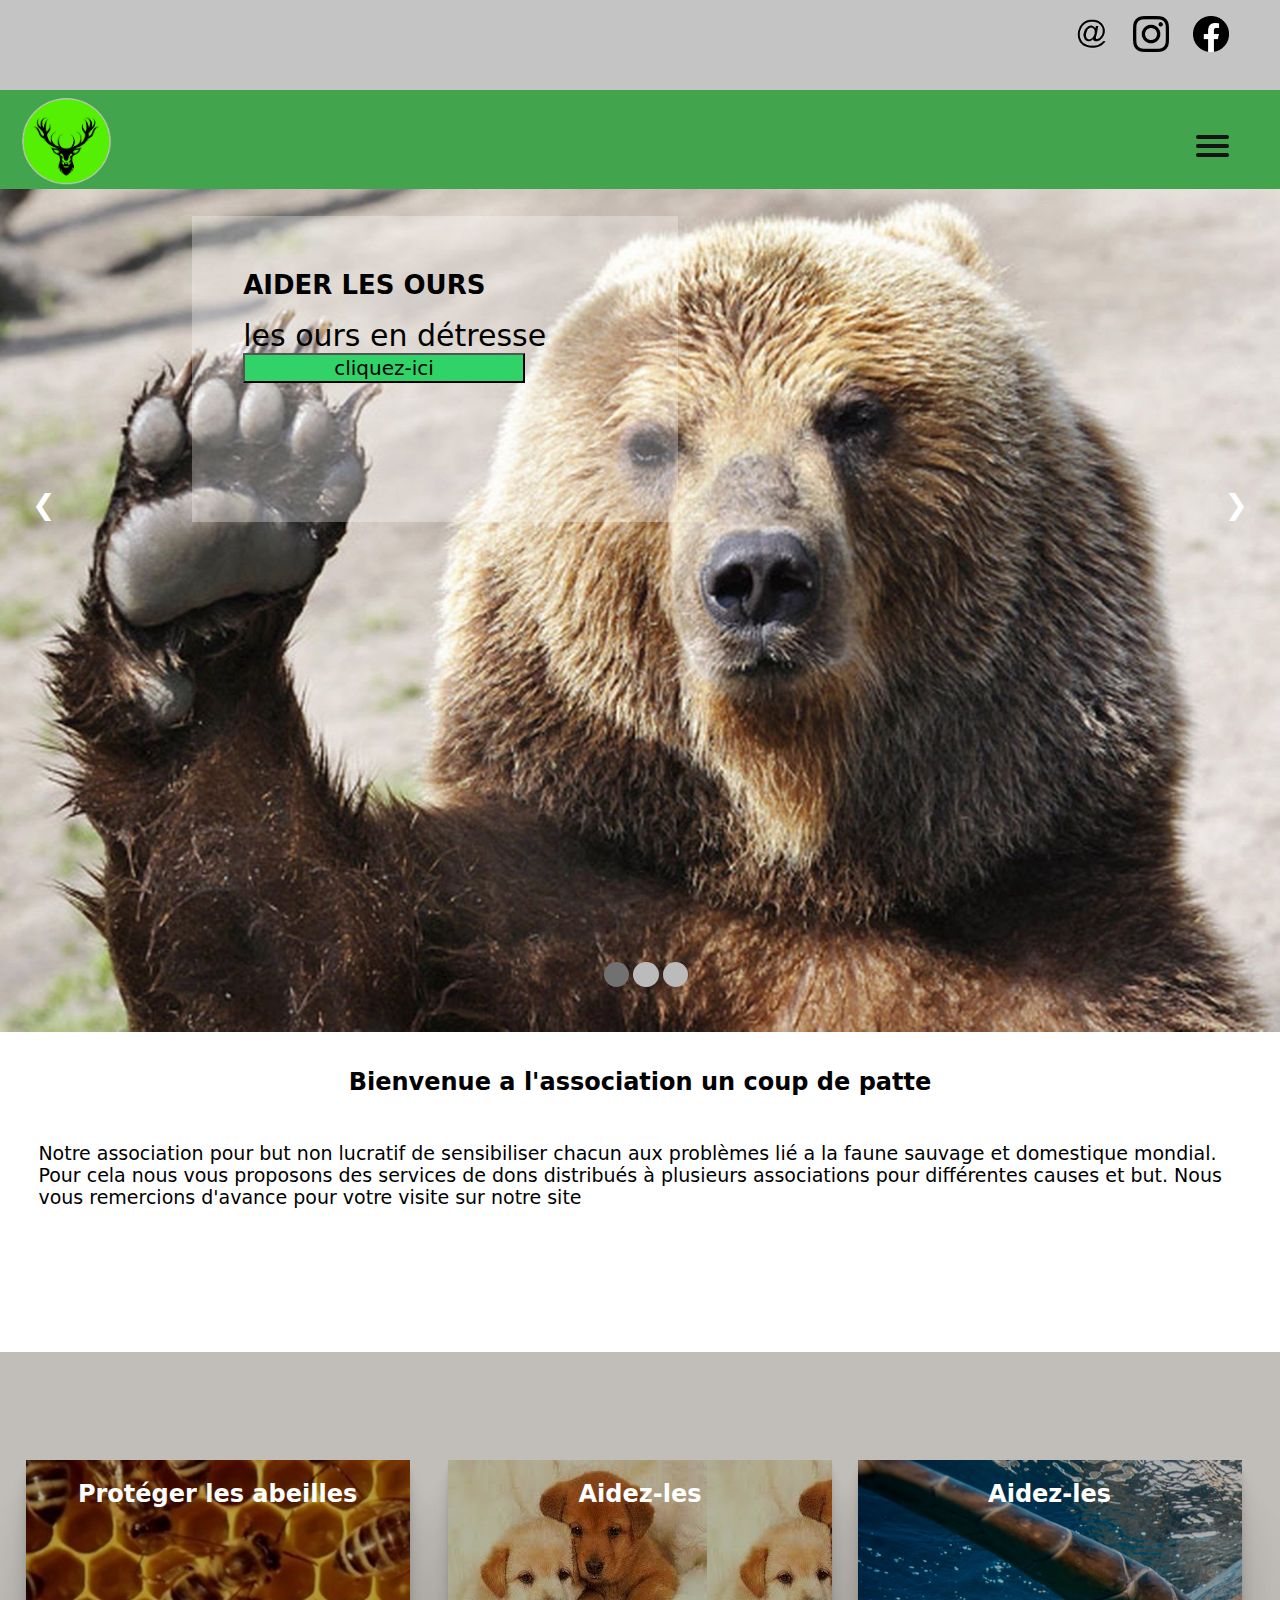
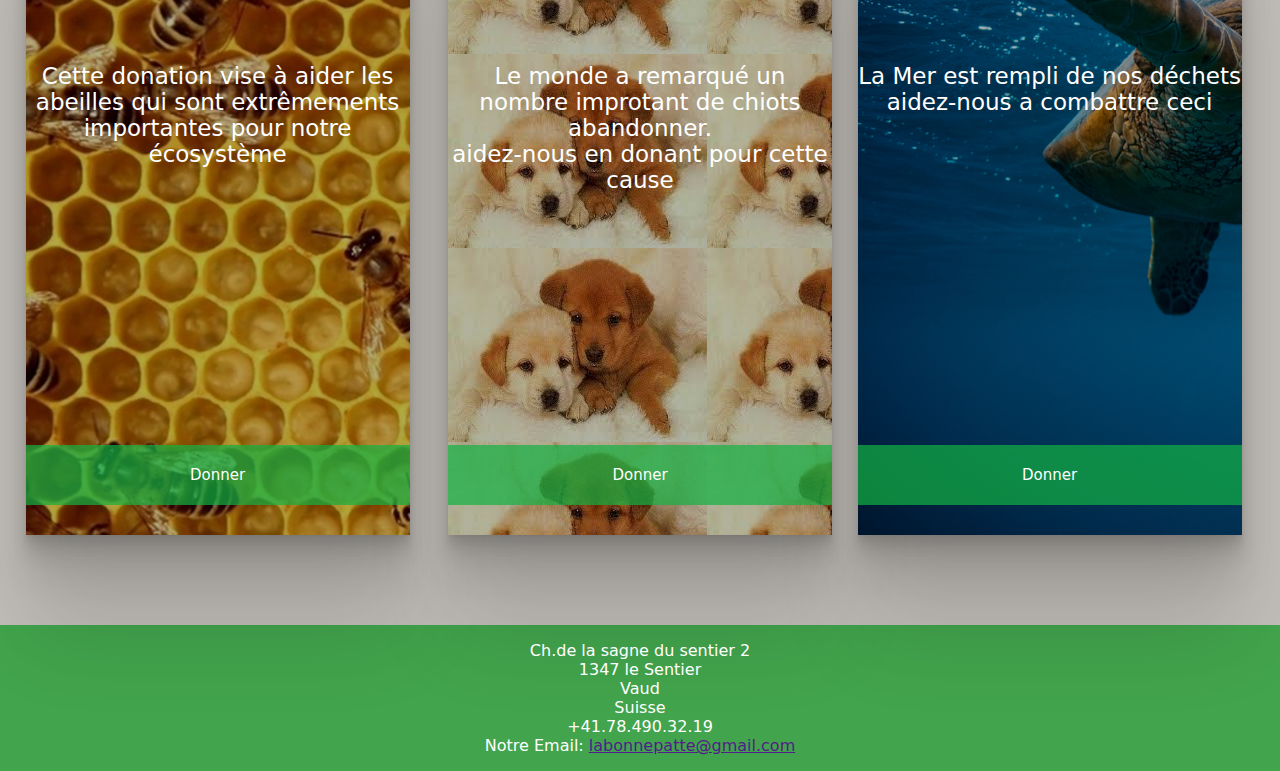
<file: index.html>
<!DOCTYPE html>
<html lang="fr">

<head>
    <meta charset="utf-8">
    <title>Site association animal</title>
    <meta content="" name="description">
    <meta content="width=device-width, initial-scale=1" name="viewport">

    <link href="css/main.css" rel="stylesheet">

    <script src="js/exemple.js"></script>
    <meta content="#fafafa" name="theme-color">
</head>

<body>
<header>
    <div id="nav-fixed">
        <div class="nav-bar">
            <ol class="logo-list">
                <li id="first-logo"><a><img alt="logo arobase" id="arobase" src="img/logo-arobase.png"></a></li>
                <li id="second-logo"><a><img alt="logo instagram" id="insta" src="img/logo-instagram.png"></a></li>
                <li id="third-logo"><a><img alt="logo facebook" id="facebook" src="img/logo-facebook.png"></a></li>
            </ol>
        </div>
        <div class="green-bar">
            <img alt="logo" id="logo" src="img/logo-cerf-vert.png">

            <div id="menu-burger">
                <input type="checkbox"/>
                <span></span>
                <span></span>
                <span></span>


                <ul id="menu">

                    <li id="accueil" onclick="location.href = 'index.html'">Accueil</li>


                    <li id="article" onclick="location.href = 'HTML/Article.html'" >Article</li>


                    <li id="contact" onclick="location.href = 'HTML/form-association.html'">Contact</li>


                    <li id="Tableau-de-comparatif" onclick="location.href = 'HTML/Table.html'">Tableau comparatif</li>


                    <li id="Questionnaire" onclick="location.href = 'HTML/Questionnaire.html'">Questionnaire</li>

                </ul>
            </div>
        </div>
    </div>
</header>
<div class="slideshow-container">

    <div class="mySlides fade ">
        <img alt="image d'un ours" id="ours" src="img/ours_4k.jpg"/>
        <div id="text-ours"><h1>AIDER LES OURS</h1>
            <p>les ours en détresse</p>
            <button type="button">cliquez-ici</button>
        </div>
    </div>

    <div class="mySlides fade">
        <img alt="image d'un Malinois" id="malinois" src="img/malinois-war-resize.jpg">
        <div id="text-malinois"><h1>AIDER LES CHIENS D'ARMÉS</h1>
            <p>les chiens exploités</p>
            <button type="button">cliquez-ici</button>
        </div>
    </div>
    <div class="mySlides fade">
        <img alt="image d'un petit chien" id="petit-chien" src="img/petit-chien-resize.jpeg">
        <div id="text-petit-chien"><h1>AIDER LES CHIOTS</h1>
            <p>les chiots abandonnés</p>
            <button type="button">cliquez-ici</button>
        </div>
    </div>

    <a class="prev" onclick="plusSlides(-1)">&#10094;</a>
    <a class="next" onclick="plusSlides(1)">&#10095;</a>
</div>
<br>
<div id="dots">
    <span class="dot" onclick="currentSlide(1)"></span>
    <span class="dot" onclick="currentSlide(2)"></span>
    <span class="dot" onclick="currentSlide(3)"></span>
</div>

<article class="paragraph-home"><h2 id="title-home">Bienvenue a l'association un coup de patte </h2>
    <p>Notre association pour but non lucratif de sensibiliser chacun aux problèmes lié a la faune sauvage et
        domestique mondial. Pour cela nous vous proposons des services de dons distribués à plusieurs associations pour
        différentes causes et but. Nous vous remercions d'avance pour votre visite sur notre site</p>
</article>
<div class="donations">
    <section class="first-donation h1-donation">
        <div class="text-bee"><h2>Protéger les abeilles</h2>
            <p>Cette donation vise à aider les abeilles qui sont extrêmements importantes pour notre écosystème</p>
                <button onclick="window.location.href = 'HTML/form-association.html'" type="button">Donner</button>

        </div>
    </section>
    <section class="second-donation h1-donation">
        <div class="text-puppy"><h2>Aidez-les</h2>
            <p>Le monde a remarqué un nombre improtant de chiots abandonner.<br>aidez-nous en donant pour cette cause
            </p>
                <button onclick="window.location.href = 'HTML/form-association.html'" type="button">Donner</button>
        </div>
    </section>
    <section class="third-donation h1-donation">
        <div class="text-turtle"><h2>Aidez-les</h2>
            <p>La Mer est rempli de nos déchets aidez-nous a combattre ceci
            </p>

            <button onclick="window.location.href = 'HTML/form-association.html'" type="button">Donner</button>

        </div>
    </section>
</div>
<footer>
    <div class="adress">
        <ol>
            <li>Ch.de la sagne du sentier 2</li>
            <li>1347 le Sentier</li>
            <li>Vaud</li>
            <li>Suisse</li>
            <li>+41.78.490.32.19</li>
            <li>Notre Email: <a href="">labonnepatte@gmail.com</a></li>
        </ol>

    </div>
</footer>
</body>

</html>
</file>
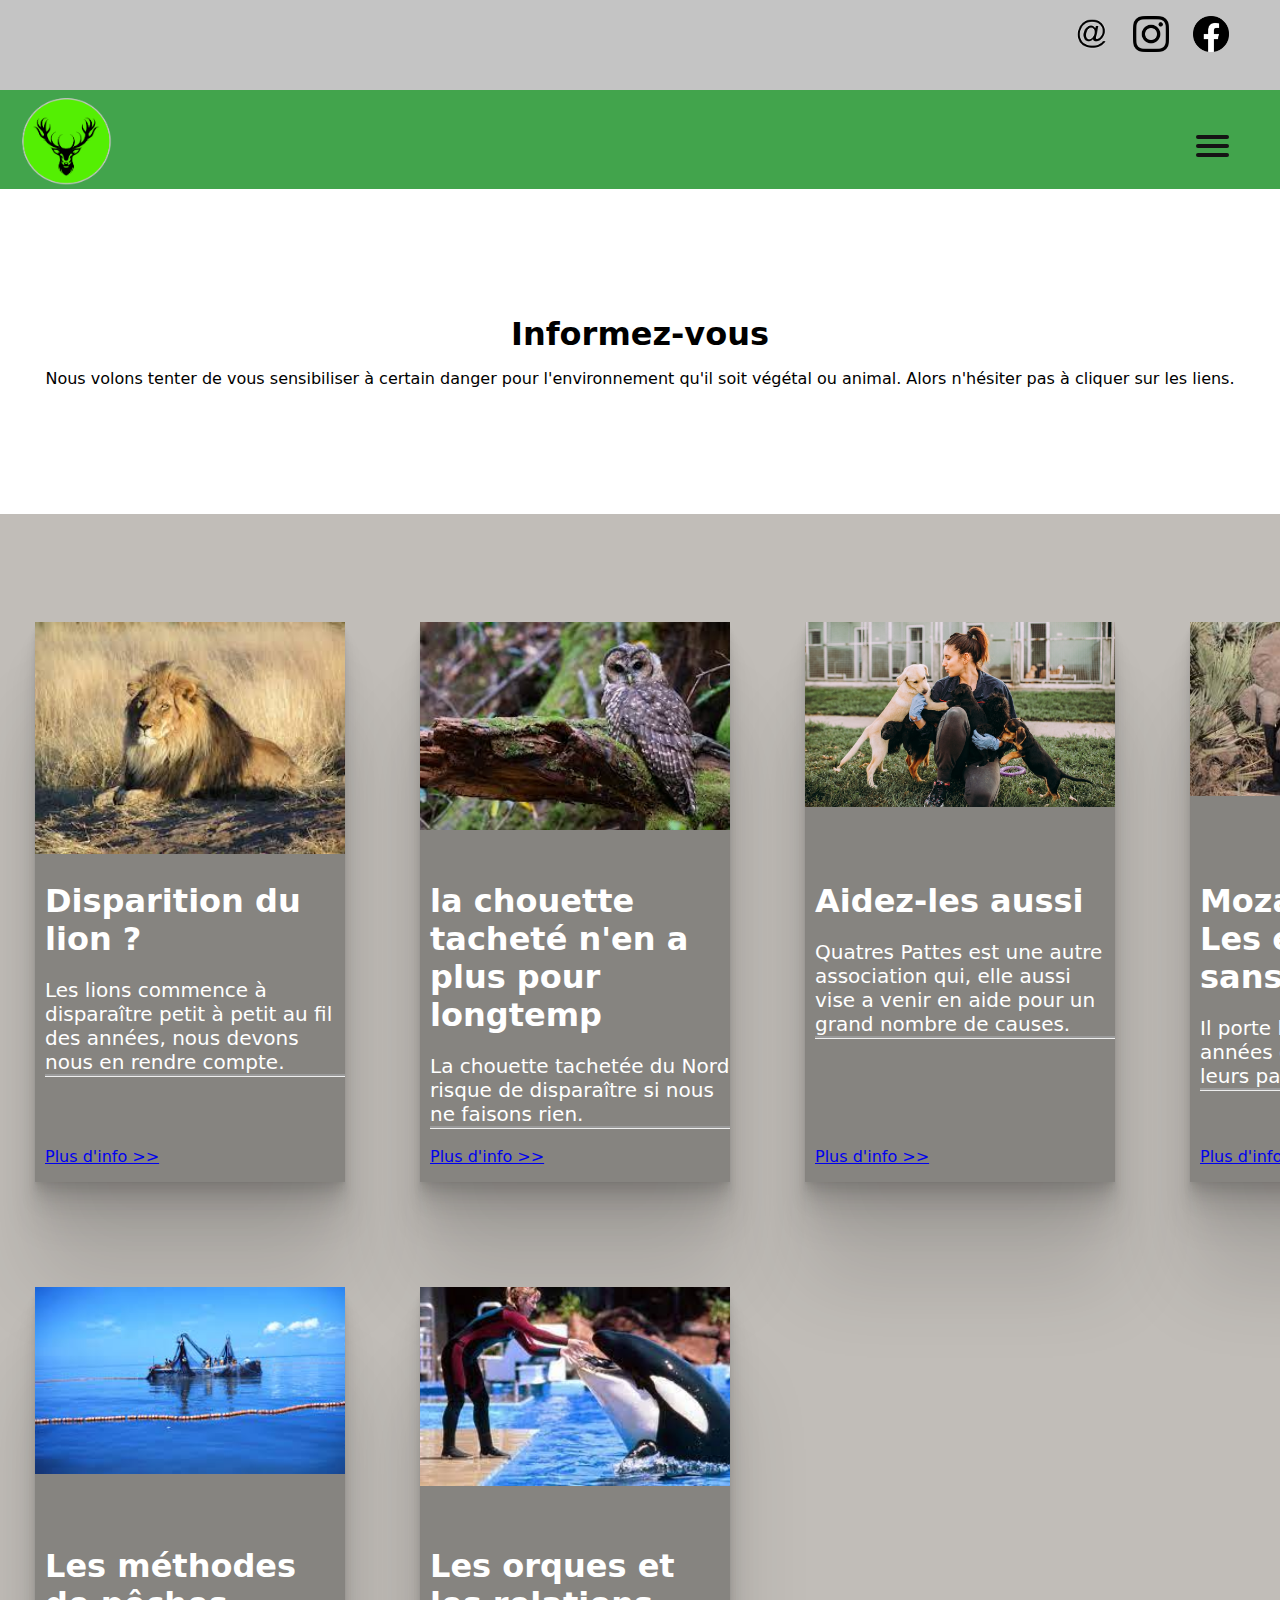
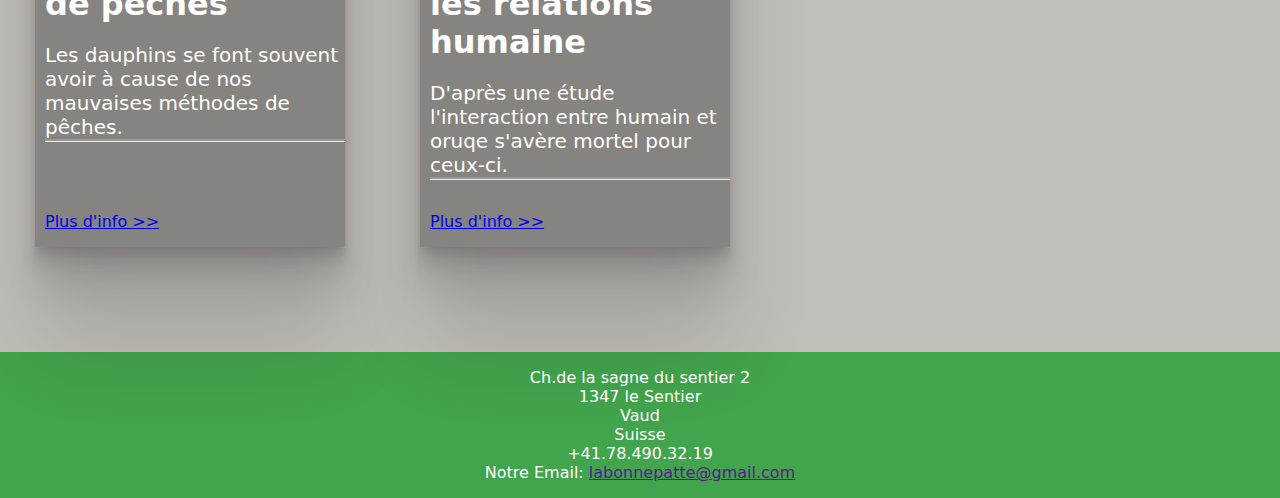
<file: HTML/Article.html>
<!doctype html>
<html lang="fr">

<head>
    <meta charset="utf-8">
    <title>Site association animal</title>
    <meta content="" name="description">
    <meta content="width=device-width, initial-scale=1" name="viewport">

    <link href="../css/main.css" rel="stylesheet">
    <link href="../css/article.css" rel="stylesheet">

    <script src="../js/exemple.js"></script>
    <meta content="#fafafa" name="theme-color">
</head>

<body>
<header>
    <div id="nav-fixed">
        <div class="nav-bar">
            <ol class="logo-list">
                <li id="first-logo"><a><img alt="logo arobase" id="arobase" src="../img/logo-arobase.png"></a></li>
                <li id="second-logo"><a><img alt="logo instagram" id="insta" src="../img/logo-instagram.png"></a></li>
                <li id="third-logo"><a><img alt="logo facebook" id="facebook" src="../img/logo-facebook.png"></a></li>
            </ol>
        </div>
        <div class="green-bar">
            <img alt="logo" id="logo" src="../img/logo-cerf-vert.png">

            <div id="menu-burger">
                <input type="checkbox"/>
                <span></span>
                <span></span>
                <span></span>


                <ul id="menu">

                    <li id="accueil" onclick="location.href = '../index.html'">Accueil</li>


                    <li id="article" onclick="location.href = 'Article.html'">Article</li>


                    <li id="contact" onclick="location.href = 'form-association.html'">Contact</li>


                    <li id="Tableau-de-comparatif" onclick="location.href = 'Table.html'">Tableau comparatif</li>


                    <li id="Questionnaire" onclick="location.href = 'Questionnaire.html'">Questionnaire</li>

                </ul>
            </div>
        </div>
    </div>
</header>
<article>
    <h1>Informez-vous</h1>
    <p>Nous volons tenter de vous sensibiliser à certain danger pour l'environnement qu'il soit végétal ou animal.
        Alors n'hésiter pas à cliquer sur les liens.</p>
</article>
<div class="article-section">
    <section class="first-article h1-article">
        <div class="text-article">
            <img alt="image d'un lion" class="img-banner" src="../img-banner/lion.jpeg">
            <div class="article-content"><h1>Disparition du lion ?</h1>
                <p class="article-midle">Les lions commence à disparaître petit à petit au fil des années, nous devons
                    nous en rendre compte.</p>
            </div>
            <p class="article-bottom">
                <a href="https://www.24heures.ch/savoirs/environnement/moitie-lions-disparu-25-ans/story/19603909">Plus
                    d'info >></a>
            </p>
        </div>
    </section>

    <section class="second-article h1-article">
        <div class="text-article">
            <img alt="Image d'une dame qui s'occupe de chiots" class="img-banner" src="../img-banner/ifaw.jpg">
            <div class="article-content"><h1>Aidez-les aussi</h1>
                <p class="article-midle">Quatres Pattes est une autre association qui, elle aussi vise a venir en aide
                    pour un
                    grand nombre de causes.
                </p>
            </div>
            <p class="article-bottom">
                <a href="https://www.google.com/url?sa=t&rct=j&q=&esrc=s&source=web&cd=&cad=rja&uact=8&ved=2ahUKEwi3z__VqaL1AhVE_bsIHTf4DOsQFnoECAcQAQ&url=https%3A%2F%2Fwww.quatre-pattes.ch%2F&usg=AOvVaw0Ic2eGXMvLb9NE-GKK0W-k">
                    Plus d'info >></a>
            </p>
        </div>
    </section>

    <section class="third-article h1-article">
        <div class="text-article">
            <img alt="Image d'une chouette" class="img-banner" src="../img-banner/chouette-tache.jpeg">
            <div class="article-content"><h1>la chouette tacheté n'en a plus pour longtemp</h1>
                <p class="article-midle">La chouette tachetée du Nord risque de disparaître si nous ne faisons rien.
                </p>
            </div>
            <p class="article-bottom"><a
                    href="https://www.sciencesetavenir.fr/animaux/oiseaux/la-chouette-tachetee-du-nord-est-plus-que-jamais-menacee_20001">Plus
                d'info >></a></p>
        </div>
    </section>

    <section class="vorth-article h1-article">
        <div class="text-article">
            <img alt="Image d'éléphants" class="img-banner" src="../img-banner/elephant.jpeg">
            <div class="article-content"><h1>Mozambique: Les éléphants sans-défenses.</h1>
                <p class="article-midle">Il porte le fardeau des 15 années de guerre civil de leurs pays.
                </p>
            </div>
            <p class="article-bottom"><a
                    href="https://www.nationalgeographic.fr/animaux/2021/07/en-reaction-au-braconnage-de-plus-en-plus-delephants-naissent-sans-defenses">Plus
                d'info >></a></p>
        </div>
    </section>

    <section class="fifth-article h1-article">
        <div class="text-article">
            <img alt="Image d'un bateau de pêche" class="img-banner" src="../img-banner/fishing.jpeg">
            <div class="article-content"><h1>Les méthodes de pêches</h1>
                <p class="article-midle">Les dauphins se font souvent avoir à cause de nos mauvaises méthodes de pêches.
                </p>
            </div>
            <p class="article-bottom"><a href="https://www.wwf.ch/fr/don/aider-le-dauphin">Plus d'info >></a></p>
        </div>
    </section>

    <section class="sixth-article h1-article">
        <div class="text-article">
            <img alt="Image d'un orc" class="img-banner" src="../img-banner/orque.jpeg">
            <div class="article-content"><h1>Les orques et les relations humaine</h1>
                <p class="article-midle">D'après une étude l'interaction entre humain et oruqe s'avère mortel pour
                    ceux-ci.
                </p>
            </div>
            <p class="article-bottom"><a
                    href="https://www.futura-sciences.com/planete/actualites/mammifere-marin-orques-sont-menacees-leurs-interactions-homme-84528/">
                Plus d'info >></a></p>

        </div>
    </section>
</div>
<footer>
    <div class="adress">
        <ol>
            <li>Ch.de la sagne du sentier 2</li>
            <li>1347 le Sentier</li>
            <li>Vaud</li>
            <li>Suisse</li>
            <li>+41.78.490.32.19</li>
            <li>Notre Email: <a href="">labonnepatte@gmail.com</a></li>
        </ol>

    </div>
</footer>
</body>
</html>
</file>
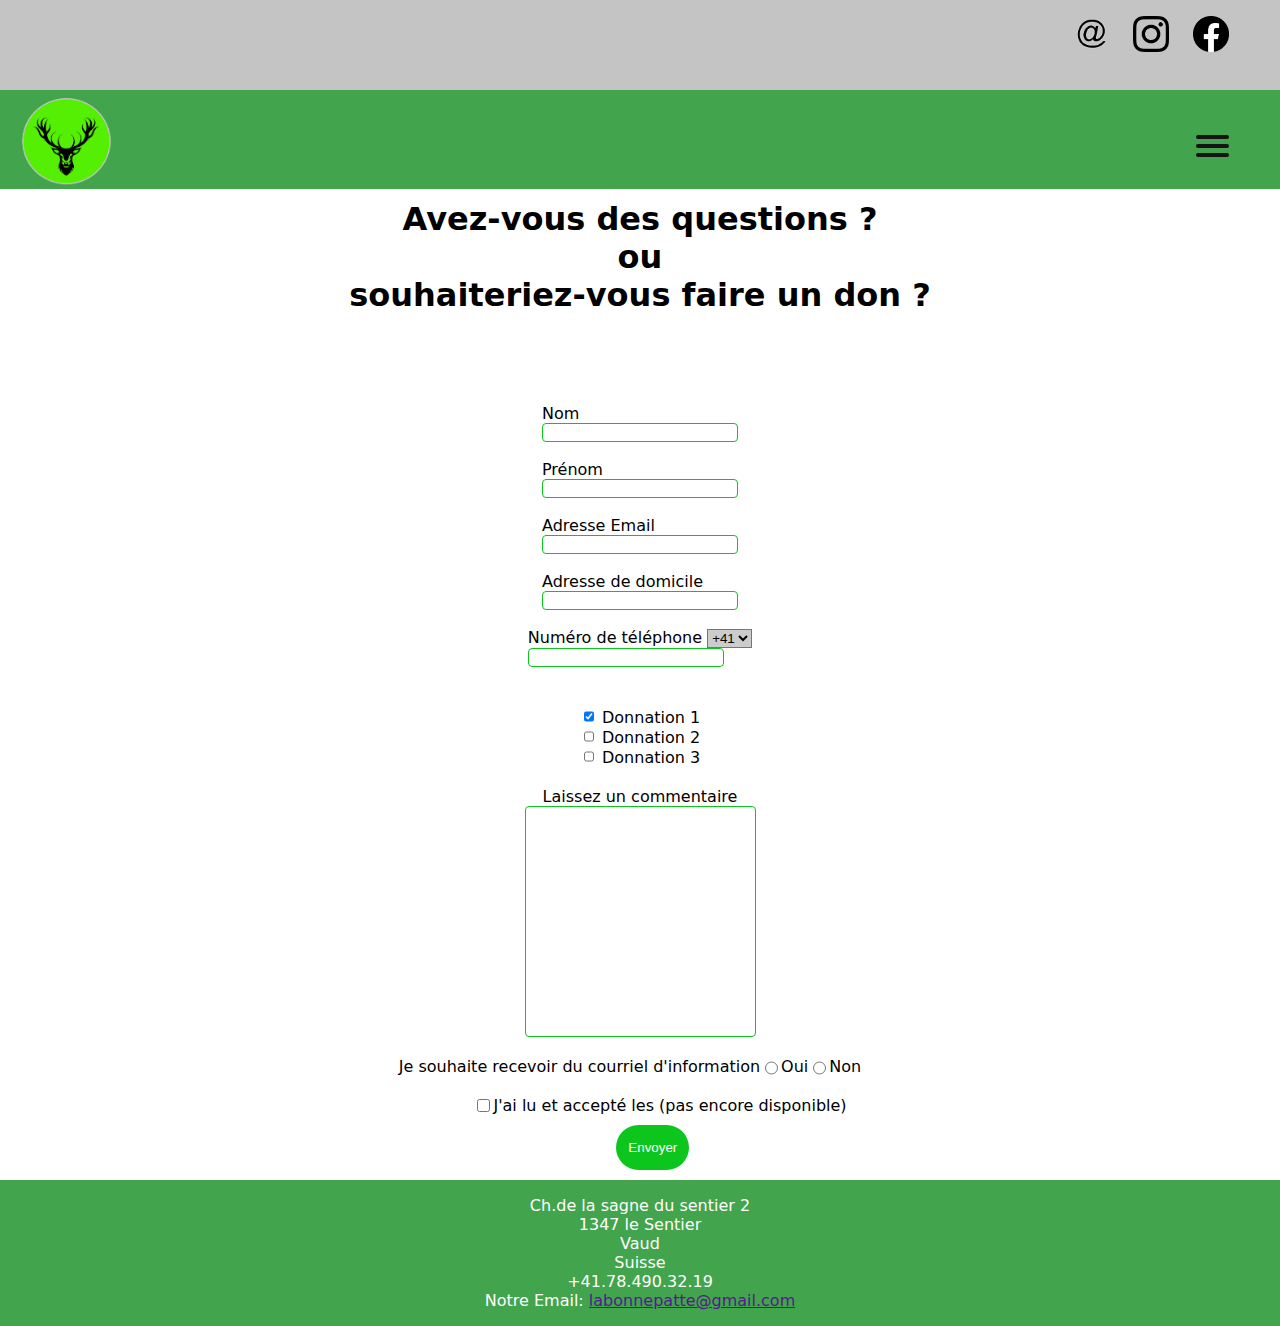
<file: HTML/form-association.html>
<!DOCTYPE html>
<html lang="fr">
<head>
    <meta charset="UTF-8">
    <title>Formulaire de contact</title>
    <meta content="" name="description">
    <meta content="width= device-width, initial-scale=1" name="viewport">
    <script src="../js/exemple.js"></script>
    <link href="../css/main.css" rel="stylesheet">
    <link href="../css/form.css" rel="stylesheet">
</head>
<body>
<header>
    <div id="nav-fixed">
        <div class="nav-bar">
            <ol class="logo-list">
                <li id="first-logo"><a><img alt="logo arobase" id="arobase" src="../img/logo-arobase.png"></a></li>
                <li id="second-logo"><a><img alt="logo instagram" id="insta" src="../img/logo-instagram.png"></a></li>
                <li id="third-logo"><a><img alt="logo facebook" id="facebook" src="../img/logo-facebook.png"></a></li>
            </ol>
        </div>
        <div class="green-bar">
            <img alt="logo" id="logo" src="../img/logo-cerf-vert.png">

            <div id="menu-burger">
                <input type="checkbox"/>
                <span></span>
                <span></span>
                <span></span>

                <ul id="menu">

                    <li id="accueil" onclick="location.href = '../index.html'">Accueil</li>


                    <li id="article" onclick="location.href = 'Article.html'">Article</li>


                    <li id="contact" onclick="location.href = 'form-association.html'">Contact</li>


                    <li id="Tableau-de-comparatif" onclick="location.href = 'Table.html'">Tableau comparatif</li>


                    <li id="Questionnaire" onclick="location.href = 'Questionnaire.html'">Questionnaire</li>

                </ul>
            </div>
        </div>
    </div>
</header>
<h1>Avez-vous des questions ? <br>ou <br> souhaiteriez-vous faire un don ?</h1>
<form class="form">
    <div class="coordinate">
        <div class="name">
            <label for="name">Nom</label>
            <input id="name" name="name" required type="text">
        </div>
        <div class="first-name"><label for="first-name">Prénom</label>
            <input id="first-name" name="first-name" required type="text"></div>
        <div class="email"><label for="email"> Adresse Email</label>
            <input id="email" name="email" required type="email"></div>
        <div class="residence"><label for="residence">Adresse de domicile</label>
            <input id="residence" name="residence" required type="text"></div>
        <div class="phone-number">

            <label for="phone-number">Numéro de téléphone</label>
            <select id="region-number" name="region-number">
                <option value="+41">+41</option>
                <option value="+33">+33</option>
                <option value="+39">+39</option>
                <option value="+30">+30</option>
                <option value="+32">+32</option>
            </select>
            <input id="phone-number" name="phone-number" required type="tel">
        </div>
    </div>
    <div class="donation-checkbox">
        <input checked id="donation1" name="donation1" type="checkbox">
        <label for="donation1">Donnation 1</label>
    </div>
    <div class="donation-checkbox">
        <input id="donation2" name="donation2" type="checkbox">
        <label for="donation2">Donnation 2</label>
    </div>
    <div class="donation-checkbox">
        <input id="donation3" name="donation3" type="checkbox">
        <label for="donation3">Donnation 3</label>
    </div>

    <div class="commentary">
        <label for="commentary">Laissez un commentaire</label>
        <textarea cols="45" id="commentary" name="commentary" rows="15"> </textarea>
    </div>
    <div class="information-checkbox">

        <label for="information-checkbox">Je souhaite recevoir du courriel d'information</label>

            <input id="information-checkbox" name="yesOrNo" type="radio">
            <label for="information-checkbox">Oui</label>


            <input id="radio-no" name=yesOrNo type="radio">
            <label for="information-checkbox">Non</label>

    </div>
    </div>
    <div class="condition-checkbox">
        <input id="condition-checkbox" name="condition-checkbox" type="checkbox">
        <label for="condition-checkbox">J'ai lu et accepté les<a href="conditions-générales-d'utilisation"></a> (pas
            encore
            disponible)</label>
    </div>
    <div class="button-submit">
        <button type="submit">Envoyer</button>
    </div>
</form>
<footer>
    <div class="adress">
        <ol>
            <li>Ch.de la sagne du sentier 2</li>
            <li>1347 le Sentier</li>
            <li>Vaud</li>
            <li>Suisse</li>
            <li>+41.78.490.32.19</li>
            <li>Notre Email: <a href="">labonnepatte@gmail.com</a></li>
        </ol>

    </div>
</footer>
</body>
</html>
</file>
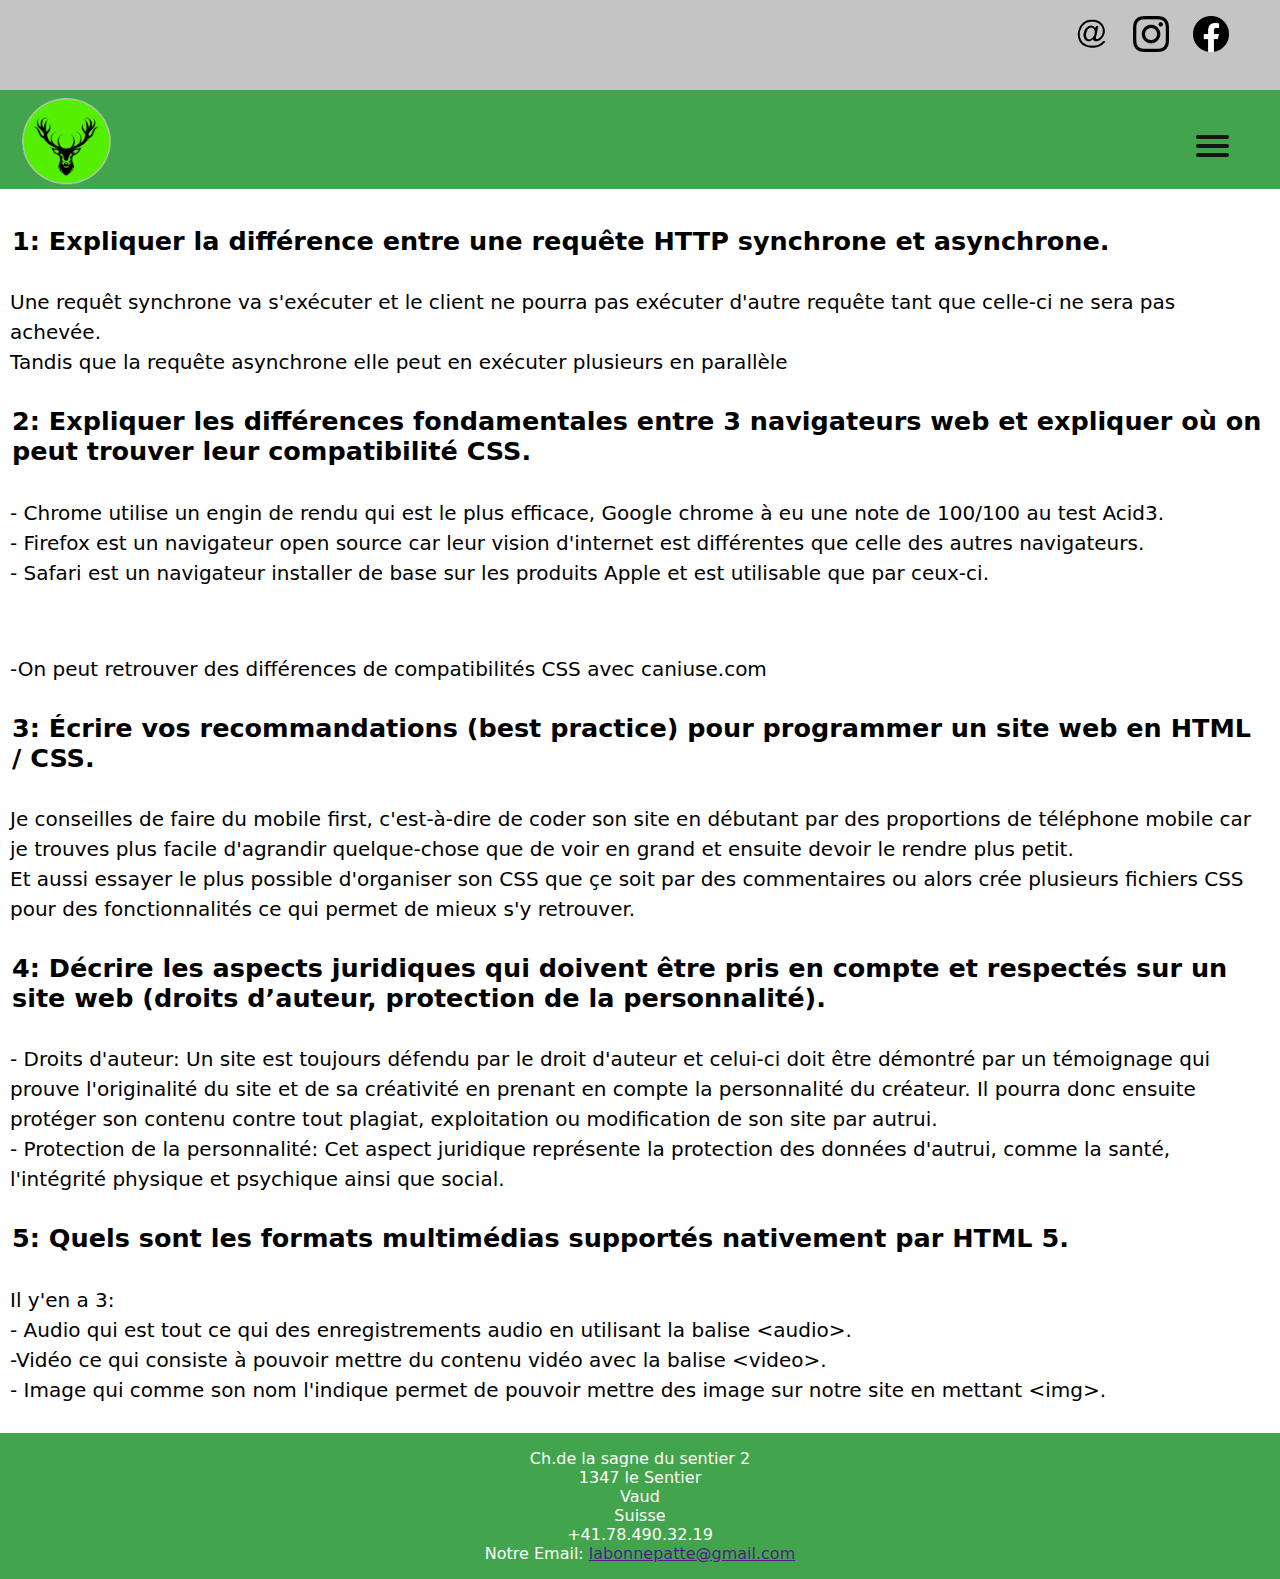
<file: HTML/Questionnaire.html>
<!DOCTYPE html>
<html lang="fr">
<head>
    <meta charset="utf-8">
    <title>Questionnaire EPSIC</title>
    <meta content="" name="description">
    <meta content="width=device-width, initial-scale=1" name="viewport">

    <link href="../css/main.css" rel="stylesheet">
    <link href="../css/Questions.css" rel="stylesheet">
    <script src="../js/exemple.js"></script>
    <meta content="#fafafa" name="theme-color">
</head>
<body>
<header>
    <div id="nav-fixed">
        <div class="nav-bar">
            <ol class="logo-list">
                <li id="first-logo"><a><img alt="logo arobase" id="arobase" src="../img/logo-arobase.png"></a></li>
                <li id="second-logo"><a><img alt="logo instagram" id="insta" src="../img/logo-instagram.png"></a></li>
                <li id="third-logo"><a><img alt="logo facebook" id="facebook" src="../img/logo-facebook.png"></a></li>
            </ol>
        </div>
        <div class="green-bar">
            <img alt="logo" id="logo" src="../img/logo-cerf-vert.png">

            <div id="menu-burger">
                <input type="checkbox"/>
                <span></span>
                <span></span>
                <span></span>

                <ul id="menu">

                    <li id="accueil" onclick="location.href = '../index.html'">Accueil</li>


                    <li id="article" onclick="location.href = 'Article.html'" >Article</li>


                    <li id="contact" onclick="location.href = 'form-association.html'">Contact</li>


                    <li id="Tableau-de-comparatif" onclick="location.href = 'Table.html'">Tableau comparatif</li>


                    <li id="Questionnaire" onclick="location.href = 'Questionnaire.html'">Questionnaire</li>

                </ul>
            </div>
        </div>
    </div>

</header>
<div class="questions">
    <h2>1: Expliquer la différence entre une requête HTTP synchrone et asynchrone.</h2>
    <p>Une requêt synchrone va s'exécuter et le client ne pourra pas exécuter d'autre requête tant que celle-ci ne sera
        pas achevée.<br>Tandis que la requête asynchrone elle peut en exécuter plusieurs en parallèle</p>
    <h2>2: Expliquer les différences fondamentales entre 3 navigateurs web et expliquer où on peut
        trouver leur compatibilité CSS.</h2>
    <p>- Chrome utilise un engin de rendu qui est le plus efficace, Google chrome à eu une note de 100/100 au test
        Acid3.<br>
        - Firefox est un navigateur open source car leur vision d'internet est différentes que celle des autres
        navigateurs.<br>
        - Safari est un navigateur installer de base sur les produits Apple et est utilisable que par ceux-ci.</p><br>
    <p>-On peut retrouver des différences de compatibilités CSS avec caniuse.com</p>
    <h2>3: Écrire vos recommandations (best practice) pour programmer un site web en HTML / CSS.</h2>
    <p>Je conseilles de faire du mobile first, c'est-à-dire de coder son site en débutant par des proportions de
        téléphone mobile car je trouves plus facile d'agrandir quelque-chose que de voir en grand et ensuite devoir le
        rendre plus petit.<br>Et aussi essayer le plus possible d'organiser son CSS que çe soit par des commentaires ou
        alors crée plusieurs fichiers CSS pour des fonctionnalités ce qui permet de mieux s'y retrouver. </p>
    <h2>4: Décrire les aspects juridiques qui doivent être pris en compte et respectés sur un site web
        (droits d’auteur, protection de la personnalité).</h2>
    <p>- Droits d'auteur: Un site est toujours défendu par le droit d'auteur et celui-ci doit être démontré par un
        témoignage qui prouve l'originalité du site et de sa créativité en prenant en compte la personnalité du
        créateur. Il pourra donc ensuite protéger son contenu contre tout plagiat, exploitation ou modification de son
        site par autrui.<br>- Protection de la personnalité: Cet aspect juridique représente la protection des données
        d'autrui,
        comme la santé, l'intégrité physique et psychique ainsi que social.</p>
    <h2>5: Quels sont les formats multimédias supportés nativement par HTML 5.</h2>
    <p> Il y'en a 3: <br>- Audio qui est tout ce qui des enregistrements audio en utilisant la balise &lt;audio&gt;.<br>-Vidéo
        ce qui consiste à pouvoir mettre du contenu vidéo avec la balise &lt;video&gt;.<br>- Image qui comme son nom
        l'indique permet de pouvoir mettre des image sur notre site en mettant &lt;img&gt;.</p>
</div>
<footer>
    <div class="adress">
        <ol>
            <li>Ch.de la sagne du sentier 2</li>
            <li>1347 le Sentier</li>
            <li>Vaud</li>
            <li>Suisse</li>
            <li>+41.78.490.32.19</li>
            <li>Notre Email: <a href="">labonnepatte@gmail.com</a></li>
        </ol>

    </div>
</footer>
</body>
</html>
</file>
<file: css/main.css>
html {
    overflow-x: hidden;
    margin: 0;
    font-family: system-ui;
}

body {
    margin: 0;
    width: 100%;
}

h1 {
    margin: 0;
}

header {
    z-index: 100;
}

#nav-fixed {
    z-index: 101;

    top: 0;
    left: 0;
    width: 100%;
}

.nav-bar {
    display: flex;
    justify-content: flex-end;
    background-color: #C4C4C4;
    width: 100%;
    height: 10vh;

}

.green-bar {
    display: flex;
    background-color: #42A44C;
    justify-content: space-between;
    flex-direction: row;
    height: 10vh;
    width: 100%;
    z-index: 103;
}

#logo {
    width: 74px;
    height: 94px;
    padding-left: 2vw;
    z-index: 104;
}

.logo-list {
    display: flex;
    flex-direction: row;
    gap: 24px;
    list-style-type: none;
    padding-right: 4vw;


}

#insta {
    width: auto;
    height: 4vh;

    z-index: 105;

}

#arobase {
    width: auto;
    height: 4vh;
    z-index: 106;

}

#facebook {
    width: auto;
    height: 4vh;

    z-index: 107;
}

/* menu burger*/

#menu-burger {
    display: block;
    position: absolute;
    right: 8vw;
    top: 13vh;
    height: 3vh;
    z-index: 1;

    -webkit-user-select: none;
    user-select: none;
}

#menu-burger a {
    text-decoration: none;
    color: white;

    transition: color 0.3s ease;
}



#menu-burger input {
    display: block;
    width: 57px;
    height: 54px;
    position: absolute;
    top: -7px;
    left: -5px;

    cursor: pointer;

    opacity: 0; /* hide this */
    z-index: 2; /* and place it over the hamburger */

    -webkit-touch-callout: none;
}

#menu-burger span {
    display: block;
    width: 33px;
    height: 4px;
    margin-bottom: 5px;
    position: relative;

    background: #151414;
    border-radius: 3px;

    z-index: 1;

    transform-origin: 4px 0;

    transition: transform 0.5s cubic-bezier(0.77, 0.2, 0.05, 1.0),
    background 0.5s cubic-bezier(0.77, 0.2, 0.05, 1.0),
    opacity 0.55s ease;
}

#menu-burger span:first-child {
    transform-origin: 0 0;
}

#menu-burger span:nth-last-child(2) {
    transform-origin: 0 100%;
}

#menu-burger input:checked ~ span {
    opacity: 1;
    transform: rotate(45deg) translate(-2px, -1px);
    background: #f6efef;;
}

#menu-burger input:checked ~ span:nth-last-child(3) {
    opacity: 0;
    transform: rotate(0deg) scale(0.2, 0.2);
}

#menu-burger input:checked ~ span:nth-last-child(2) {
    transform: rotate(-45deg) translate(0, -1px);
}

#menu {
    position: absolute;
    padding: 64px 10px 32px 0;
    left: -38vw;
    top: -5vh;
    width: 52vw;
    background: #c1bbbb;
    list-style-type: none;
    -webkit-font-smoothing: antialiased;
    /* to stop flickering of text in safari */

    transform-origin: 0 0;
    transform: translate(130%, 0);

    transition: transform 0.5s cubic-bezier(0.77, 0.2, 0.05, 1.0);
}


#menu li {
    padding: 2vh 6vw 2vh 16vw;
    font-size: 20px;
    border-width: 1px;
    border-style: solid;
    border-color: #c1bbbb;
    font-family: system-ui;
    color: white;
}

#menu li:hover {
    background-color: #0cc51d;
}

/*
 * And let's slide it in from the left
 */
#menu-burger input:checked ~ ul {
    transform: none;
    display: block;
}

/*fin du menu burger*/

/* ---------------------------------------------------------------------------------------------------------- carousel*/
.slideshow-container {
    box-sizing: border-box;
    max-width: 100%;
    position: relative;
}

.mySlides {
    display: none;
}


#ours {
    display: flex;
    flex-direction: row;
    width: 100%;
    height: auto;


}

#text-ours {
    display: flex;
    flex-direction: column;
    position: absolute;
    top: 1vh;
    left: 18vw;
    width: 51vw;
    height: 7vh;
    padding: 0 12vw 18vh 4vw;
    background-color: rgba(255, 255, 255, .3);
    gap: 0;

}

#text-ours h1 {
    font-size: 26px;
    padding-right: 20vw;
    margin: 6vh -35vw -1vh 0;

}

#text-ours p {

    font-size: 30px;
    margin: 2vh -19vw 0 0;
    padding-top: 1vh;

}

#text-ours button {
    height: 5vh;
    font-size: 20px;
    background-color: rgb(49, 211, 105);
    font-family: system-ui;
    text-align: center;
}

#malinois {

    width: 100%;
    height: auto;
}


#text-malinois {
    display: flex;
    flex-direction: column;
    position: absolute;
    top: 0;
    left: 18vw;
    width: 49vw;
    height: 7vh;
    padding: 1vw 14vw 20vh 4vw;
    background-color: rgba(255, 255, 255, .3);
    gap: 0;

}

#text-malinois h1 {
    font-size: 26px;
    padding-right: 20vw;
    margin: 2vh -35vw -1vh 0;

}

#text-malinois p {

    font-size: 30px;
    margin: 2vh -19vw 0 0;
    padding-top: 1vh;
    margin-bottom: 10px;

}

#text-malinois button {
    height: 5vh;
    font-size: 20px;
    background-color: rgb(49, 211, 105);
    font-family: system-ui;
    text-align: center;
}

#petit-chien {

    width: 100%;
    height: auto;
}

#text-petit-chien {
    display: flex;
    flex-direction: column;
    position: absolute;
    top: 2vh;
    left: 18vw;
    width: 52vw;
    height: 7vh;
    padding: 1vw 14vw 18vh 4vw;
    background-color: rgba(255, 255, 255, .3);
    gap: 0;

}

#text-petit-chien h1 {
    font-size: 26px;
    padding-right: 20vw;
    margin: 6vh -35vw -1vh 0;

}

#text-petit-chien p {

    font-size: 30px;
    margin: 2vh -19vw 0 0;
    padding-top: 1vh;

}

#text-petit-chien button {
    height: 5vh;
    font-size: 20px;
    background-color: rgb(49, 211, 105);
    font-family: system-ui;
    text-align: center;
}

.prev, .next {
    cursor: pointer;
    position: absolute;
    top: 15%;
    width: auto;
    margin-top: -22px;
    padding: 100px 32px 100px 32px;
    color: white;
    font-weight: bold;
    font-size: 18px;
    transition: 0.6s ease;
    border-radius: 0 3px 3px 0;
    user-select: none;
}

.next {
    right: 0;
    border-radius: 3px 0 0 3px;
}

#dots {
    display: flex;
    position: relative;
    top: -15vw;
    left: 43vw;
}

.dot {
    display: flex;
    cursor: pointer;
    height: 4vw;
    width: 4vw;
    margin: 0 2px;
    background-color: #bbb;
    border-radius: 50%;
    transition: background-color 0.6s ease;
    text-align: center;
}

.active, .dot:hover {
    background-color: #717171;
}

.fade {
    display: flex;
    flex-direction: row;
    animation-name: fade;
    animation-duration: 1.5s;

}

@keyframes fade {
    from {
        opacity: .4
    }
    to {
        opacity: 1
    }
}

/*titre */
.paragraph-home {
    display: flex;
    flex-direction: column;
    gap: 10px;
    margin-top: -4vh;
}

#title-home {
    padding: 3vh 3vw 3vh 3vw;
    margin: 0;
    text-align: center;
}

.paragraph-home p {
    padding: 1vh 3vw 2vh 3vw;
    margin: 0;
    font-size: 19px;
}

/*donations du home*/
.donations {
    display: grid;
    grid-template-columns: 18vw 63vw;
    grid-template-rows: 42vh 9vh 42vh 9vh 42vh;
    margin-top: 14vh;
    padding-top: 12vh;
    background-color: rgb(193 189 184);
}

.h1-donation h1 {
    padding-top: 30px;
}

.first-donation {
    display: flex;
    flex-direction: column;
    grid-column-start: 2;
    grid-column-end: 3;
    grid-row-start: 1;
    grid-row-end: 2;
    background-image: url("../img/abeille.jpg");
    background-repeat: no-repeat;
    background-size: cover;
    box-shadow: 0 2.8px 2.2px rgba(0, 0, 0, 0.034),
    0 6.7px 5.3px rgba(0, 0, 0, 0.048),
    0 12.5px 10px rgba(0, 0, 0, 0.06),
    0 22.3px 17.9px rgba(0, 0, 0, 0.072),
    0 41.8px 33.4px rgba(0, 0, 0, 0.086),
    0 100px 80px rgba(0, 0, 0, 0.12);


}

.text-bee {
    display: grid;
    grid-template-columns: 63vw;
    grid-template-rows: 11vh 23vh 8vh;
    background-color: rgba(0, 0, 0, 0.3);
    z-index: 5;
    color: white;
    text-align: center;
    height: 100%;
}

.text-bee p {
    font-size: 23px;
}

.second-donation {
    display: flex;
    flex-direction: column;
    grid-column-start: 2;
    grid-column-end: 3;
    grid-row-start: 3;
    grid-row-end: 4;
    background-image: url("../img/images-puppy.jpeg");

    box-shadow: 0 2.8px 2.2px rgba(0, 0, 0, 0.034),
    0 6.7px 5.3px rgba(0, 0, 0, 0.048),
    0 12.5px 10px rgba(0, 0, 0, 0.06),
    0 22.3px 17.9px rgba(0, 0, 0, 0.072),
    0 41.8px 33.4px rgba(0, 0, 0, 0.086),
    0 100px 80px rgba(0, 0, 0, 0.12);
}

.text-puppy {
    display: grid;
    grid-template-columns: 63vw;
    grid-template-rows: 11vh 23vh 8vh;
    background-color: rgba(0, 0, 0, 0.3);
    z-index: 5;
    color: white;
    text-align: center;
    height: 100%;
}

.text-puppy p {
    font-size: 23px;
}


.third-donation {
    display: flex;
    flex-direction: column;
    grid-column-start: 2;
    grid-column-end: 3;
    grid-row-start: 5;
    grid-row-end: 6;
    background-image: url("../img/image-tortue.jpg");
    box-shadow: 0 2.8px 2.2px rgba(0, 0, 0, 0.034),
    0 6.7px 5.3px rgba(0, 0, 0, 0.048),
    0 12.5px 10px rgba(0, 0, 0, 0.06),
    0 22.3px 17.9px rgba(0, 0, 0, 0.072),
    0 41.8px 33.4px rgba(0, 0, 0, 0.086),
    0 100px 80px rgba(0, 0, 0, 0.12);
}

.text-turtle {
    display: grid;
    grid-template-columns: 63vw;
    grid-template-rows: 11vh 23vh 8vh;
    background-color: rgba(0, 0, 0, 0.3);
    z-index: 5;
    color: white;
    text-align: center;
    height: 100%;
}

.text-turtle p {
    font-size: 23px;
}

.donations button {
    font-size: 15px;
    color: white;
    grid-row-start: 3;
    width: 100%;
    height: 60px;
    border: none;
    background-color: rgba(19, 178, 67, 0.7);
    font-family: system-ui;
}

.text-turtle button:hover {
    background-color: rgb(11, 133, 11);
}


.adress {

    bottom: 0;
    width: 100%;
    display: flex;
    flex-direction: column;
    color: white;
    text-align: center;
    background-color: #42A44C;
}

.adress ol {
    list-style-type: none;
    padding: 0;
}

/*au dessus de 600 pixel */

@media screen and (min-width: 600px) {

    #nav-fixed {
        position: fixed;
    }

    .green-bar {
        height: 11vh;
    }

    #logo {
        padding: 2px 0 0 20px;
        width: 100px;
        height: 130px;
    }

    #menu-burger {
        right: 4vw;
        top: 15vh;
    }

    #menu {
        top: -5vh;
        left: -26vw;
        width: 35vw;
    }

    #menu li {
        padding: 2vh 6vw 2vh 17vw;
    }

    .slideshow-container {
        margin-top: 20vh;
    }

    #ours {
        width: 100%;
        height: auto;
    }

    #malinois {
        width: 100%;
        height: auto;
    }

    #text-malinois {
        top: 4vh;
        left: 15vw;
        height: 16vh;
        width: 22vw;
    }

    #petit-chien {
        width: 100%;
        height: auto;
    }

    #text-ours {
        top: 4vh;
        left: 15vw;
        height: 16vh;
        width: 22vw;
    }

    #text-ours button {
        height: 7vh;
    }

    #text-petit-chien {
        top: 4vh;
        left: 15vw;
        height: 16vh;
        width: 22vw;
    }

    .prev, .next {
        top: 27%;
        font-size: 28px;
    }

    #dots {
        top: -7vw;
        left: 47vw;
    }

    .dot {
        width: 2vw;
        height: 2vw;
    }

    .donations {
        grid-template-columns:2vw 30vw 3vw 30vw 2vw 30vw;
        grid-template-rows: 75vh 10vh
    }

    .second-donation {
        grid-column-start: 4;
        grid-column-end: 5;
        grid-row-start: 1;
        grid-row-end: 2;
    }

    .third-donation {
        grid-column-start: 6;
        grid-column-end: 7;
        grid-row-start: 1;
        grid-row-end: 2;
    }

    .text-bee {
        grid-template-columns: 30vw;
        grid-template-rows: 20vh 45vh 10vh;
    }

    .text-puppy {
        grid-template-columns: 30vw;
        grid-template-rows: 20vh 45vh 10vh;
    }

    .text-turtle {
        grid-template-columns: 30vw;
        grid-template-rows: 20vh 45vh 10vh;
    }

}
</file>
<file: css/article.css>
article{
    margin-top: 20px;
    text-align: center ;
}
.article-section{
    display: grid;
    grid-template-columns: 25px 310px;
    grid-template-rows: 560px 105px 560px 105px 560px 105px 560px 105px 560px 105px 560px;
    margin-top: 14vh;
    padding-top: 12vh;
    background-color:rgb(193 189 184);
}


.article-midle {
    font-size: 20px;
    border-bottom: groove 3px;
}

.article-bottom{
    padding-left: 10px;
    grid-row: 3 / 4;
justify-self: start;
    align-self: end;

}

.first-article {
    display: flex;
    flex-direction: column;
    grid-column-start: 2;
    grid-column-end: 3;
    grid-row-start: 1;
    grid-row-end: 2;
    box-shadow:
            0 2.8px 2.2px rgba(0, 0, 0, 0.034),
            0 6.7px 5.3px rgba(0, 0, 0, 0.048),
            0 12.5px 10px rgba(0, 0, 0, 0.06),
            0 22.3px 17.9px rgba(0, 0, 0, 0.072),
            0 41.8px 33.4px rgba(0, 0, 0, 0.086),
            0 100px 80px rgba(0, 0, 0, 0.12)
;

}


.text-article {
    display: grid;
    grid-template-columns: 310px;
    grid-template-rows: 260px 220px 80px;
    background-color: rgba(0, 0, 0, 0.3);
    z-index: 5;
    color: white;
    text-align: start;
    height: 100%;
}

.article-content{
    display: flex;
    flex-direction: column;
    grid-column: 1 / 2;
    grid-row: 2 / 3;
    padding-left: 10px;
}

.img-banner{
width: 100%;
    height: auto
}


.second-article{
    display: flex;
    flex-direction: column;
    grid-column-start: 2;
    grid-column-end: 3;
    grid-row-start: 3;
    grid-row-end: 4;
    box-shadow:
            0 2.8px 2.2px rgba(0, 0, 0, 0.034),
            0 6.7px 5.3px rgba(0, 0, 0, 0.048),
            0 12.5px 10px rgba(0, 0, 0, 0.06),
            0 22.3px 17.9px rgba(0, 0, 0, 0.072),
            0 41.8px 33.4px rgba(0, 0, 0, 0.086),
            0 100px 80px rgba(0, 0, 0, 0.12)
;
}


.third-article{
    display: flex;
    flex-direction: column;
    grid-column-start: 2;
    grid-column-end: 3;
    grid-row-start: 5;
    grid-row-end: 6;
    box-shadow:
            0 2.8px 2.2px rgba(0, 0, 0, 0.034),
            0 6.7px 5.3px rgba(0, 0, 0, 0.048),
            0 12.5px 10px rgba(0, 0, 0, 0.06),
            0 22.3px 17.9px rgba(0, 0, 0, 0.072),
            0 41.8px 33.4px rgba(0, 0, 0, 0.086),
            0 100px 80px rgba(0, 0, 0, 0.12)
;
}




.vorth-article{
    display: flex;
    flex-direction: column;
    grid-column-start: 2;
    grid-column-end: 3;
    grid-row-start: 7;
    grid-row-end: 8;
    box-shadow:
            0 2.8px 2.2px rgba(0, 0, 0, 0.034),
            0 6.7px 5.3px rgba(0, 0, 0, 0.048),
            0 12.5px 10px rgba(0, 0, 0, 0.06),
            0 22.3px 17.9px rgba(0, 0, 0, 0.072),
            0 41.8px 33.4px rgba(0, 0, 0, 0.086),
            0 100px 80px rgba(0, 0, 0, 0.12)
;
}
.fifth-article{
    display: flex;
    flex-direction: column;
    grid-column-start: 2;
    grid-column-end: 3;
    grid-row-start: 9;
    grid-row-end: 10;
    box-shadow:
            0 2.8px 2.2px rgba(0, 0, 0, 0.034),
            0 6.7px 5.3px rgba(0, 0, 0, 0.048),
            0 12.5px 10px rgba(0, 0, 0, 0.06),
            0 22.3px 17.9px rgba(0, 0, 0, 0.072),
            0 41.8px 33.4px rgba(0, 0, 0, 0.086),
            0 100px 80px rgba(0, 0, 0, 0.12)
;
}
.sixth-article{
    display: flex;
    flex-direction: column;
    grid-column-start: 2;
    grid-column-end: 3;
    grid-row-start: 11;
    grid-row-end: 12;
    box-shadow:
            0 2.8px 2.2px rgba(0, 0, 0, 0.034),
            0 6.7px 5.3px rgba(0, 0, 0, 0.048),
            0 12.5px 10px rgba(0, 0, 0, 0.06),
            0 22.3px 17.9px rgba(0, 0, 0, 0.072),
            0 41.8px 33.4px rgba(0, 0, 0, 0.086),
            0 100px 80px rgba(0, 0, 0, 0.12)
;
}

.article-section button {
    font-size: 15px;
    color: white;
    grid-row-start: 2;
    width: 100%;
    height: 60px;
    border: none;
    background-color: rgba(19, 178, 67, 0.7);
    font-family: system-ui;
}

.text-third-article button:hover {
    background-color: rgb(11, 133, 11);
}
@media screen and (min-width: 600px) {
article{
    margin-top: 35vh;
}
    .article-section {
        grid-template-columns: 35px 310px 75px 310px 75px 310px 75px 310px ;
        grid-template-rows: 560px 105px 560px 105px ;
    }


    .second-article{
        grid-column-start: 6;
        grid-column-end: 7;
        grid-row-start: 1;
        grid-row-end: 2;
    }

    .third-article{

        grid-column-start: 4;
        grid-column-end: 5;
        grid-row-start: 1;
        grid-row-end: 2;
    }
.vorth-article{
    grid-column-start: 8;
    grid-column-end: 9;
    grid-row-start: 1;
    grid-row-end: 2;
}
.fifth-article{
    grid-column-start: 2;
    grid-column-end: 3;
    grid-row-start: 3;
    grid-row-end: 4;
}

.sixth-article{
    grid-column-start: 4;
    grid-column-end: 5;
    grid-row-start: 3;
    grid-row-end: 4;
}
}
</file>
<file: css/form.css>
h1{
    margin-top: 80px;
    margin-bottom: 0px;
    text-align: center;
}

form{
    margin-top: 20px;
}

.coordinate{
    display: flex;
    align-items: center;
    justify-content: flex-start;
    flex-direction: column;
    gap: 18px;
margin: 50px 0 40px 0;
}
.coordinate input{
    width: 190px;
    border: 1px solid #ccc;
    border-color: #0cc51d;
    border-radius:4px;
}

.form input{
    display: block;

}

#region-number{
    background-color: #ccc;
}


.donation-checkbox{
    text-align: center;
}
.donation-checkbox label{
  display: inline;
}
.donation-checkbox input{
    display: inline;
    width: 10px;
}
.commentary{
    display: flex;
    flex-direction: column;
    margin-top: 20px;
    margin-bottom: 20px;
    width: 100%;
    align-items: center;
}
.commentary textarea{
    resize:none;
    border: 1px solid #ccc;
    border-color: #0cc51d;
    border-radius:4px;
    width: 225px;
}
.information-checkbox{
    display: flex;
    flex-direction: column;
    text-align: center;
    justify-content: center;
}
.information-checkbox{
    display: flex;
    flex-direction: row;
    margin-bottom: 20px;
    margin-right: 20px;
}
.condition-checkbox{
 display: flex;
    flex-direction: row;
    justify-content: center;
    margin: 0 0 0 29px;
}
.button-submit {
    display: flex;
    flex-direction: row;

    margin-bottom: 10px;
    margin-top: 10px;
}
.button-submit button{
  color:white;
    background-color:#0cc51d;
    width: 73px;
    height: 45px;
    border: none;
    border-radius: 30px;
    margin-left: 42vw;
}
.button-submit button:active{
    background-color: #0c8f18;
}




@media screen and (min-width: 600px) {
    form{
        margin-top: 10vh;
    }
    .condition-checkbox{
        margin: 0 0 0 40px;
    }
    .button-submit{
        justify-content: center;
    }
    h1{
         margin-top: 200px;
     }
    .button-submit button{
        color:white;
        background-color:#0cc51d;
        width: 73px;
        height: 45px;
        border: none;
        border-radius: 30px;
        margin-left: 2vw;
    }
}
</file>
<file: css/Questions.css>
h2{
    padding: 5px 5px 7px 5px;
}

p{
    font-size: 20px;
    padding: 3px 3px 3px 3px;
    line-height: 30px;
}



.adress{

    bottom:0;
    width: 100%;
    display: flex;
    flex-direction: column;
    color: white;
    text-align: center;
    background-color: #42A44C;
}

.questions{
    padding: 5px 7px 5px 7px;
    font-size: 13px;
}

@media screen and (min-width: 600px){

    .adress{
        position: inherit;
    bottom:0;
    width: 100%;
    display: flex;
    flex-direction: column;
    color: white;
    text-align: center;
    background-color: #42A44C;
    }
    .questions{
        margin-top: 195px;
font-size: 17px;
    }
}
</file>
